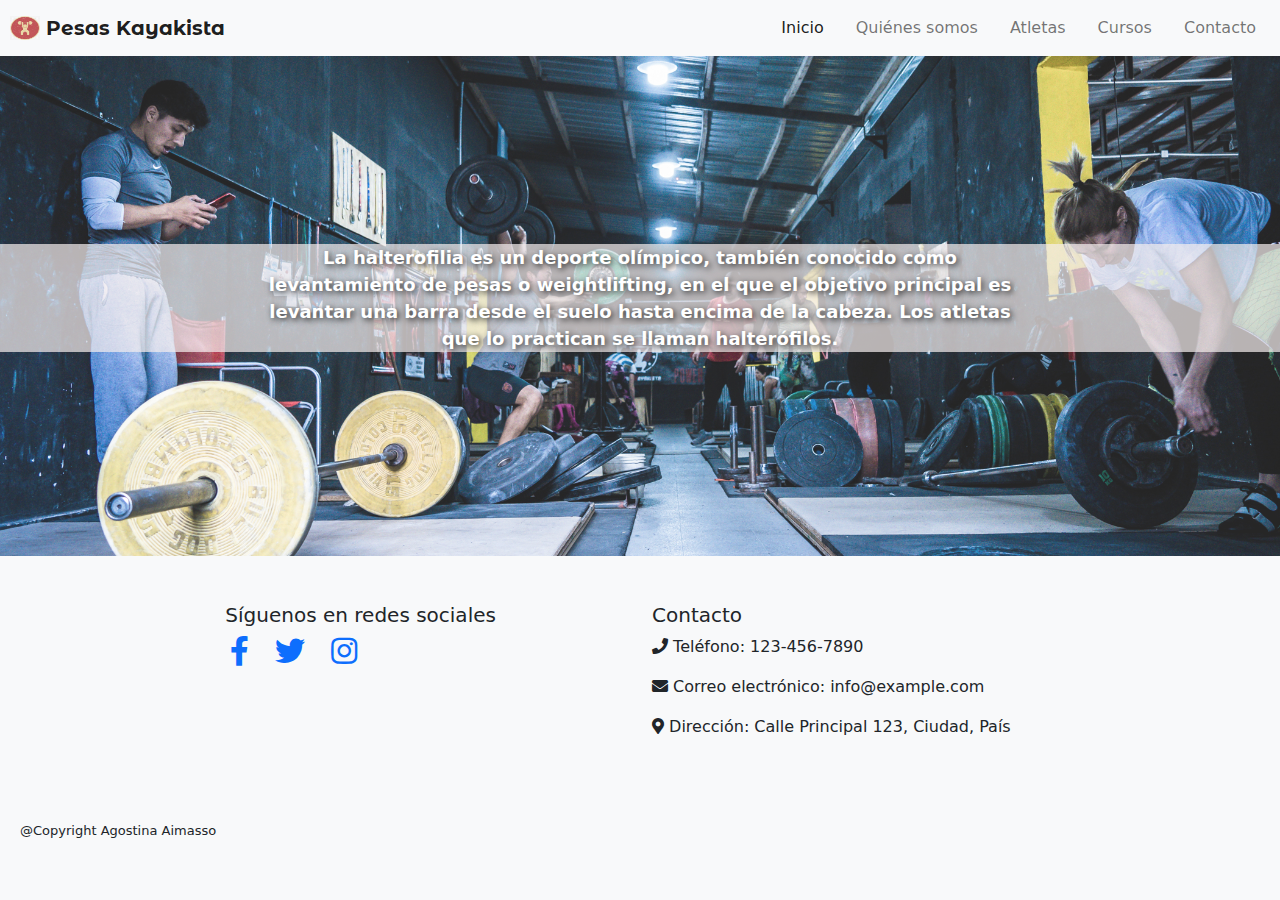
<file: index.html>
<!DOCTYPE html>
<html lang="en">

<head>
  <meta charset="UTF-8">
  <meta http-equiv="X-UA-Compatible" content="IE=edge">
  <meta name="viewport" content="width=device-width, initial-scale=1.0">
  <title>Pesas Kayakista</title>
  <link rel="stylesheet" href="CSS/bootstrap.min.css">
  <link rel="stylesheet" href="CSS/style.css">
  <link rel="icon" href="assets/6461.png_860.png" type="image/x-icon">
  <link rel="stylesheet" href="https://use.fontawesome.com/releases/v5.15.3/css/all.css">
  <link rel="stylesheet" href="https://cdn.jsdelivr.net/npm/bootstrap-icons@1.10.5/font/bootstrap-icons.css">
  <link rel="preconnect" href="https://fonts.googleapis.com">
  <link rel="preconnect" href="https://fonts.gstatic.com" crossorigin>
  <link href="https://fonts.googleapis.com/css2?family=Catamaran:wght@800&family=Montserrat+Alternates&display=swap"
    rel="stylesheet">
    <link rel="stylesheet" href="https://cdnjs.cloudflare.com/ajax/libs/animate.css/4.1.1/animate.min.css"/>
    <meta name="description"
    content="Escuela de levantamiento olímpico orientada al desarrollo de niños, jóvenes atletas y adultos">
<meta name="keywords"
    content="power lifting, power lifting argentina, levantamiento olímpico, deporte, pesas kayakista, Daniel Gonzalez, powerlifting como entrenar, powerlifting gym, powerlifting gimnasio">
</head>

<body>
  <header>
    <nav class="navbar navbar-expand-lg bg-light container-fluid">
      <div>
        <a class="navbar-brand" href="">
          <img src="assets/6461.png_860.png" alt="Logo" width="30" height="24" class="d-inline-block align-text-top">
          Pesas Kayakista
        </a>
      </div>
      <button class="navbar-toggler" type="button" data-bs-toggle="collapse" data-bs-target="#navbarNav"
        aria-controls="navbarNav" aria-expanded="false" aria-label="Toggle navigation">
        <span class="navbar-toggler-icon"></span>
      </button>
      <div class="collapse navbar-collapse" id="navbarNav">
        <ul class="navbar-nav align-self-end">
          <li class="nav-item agosNav">
            <a class="nav-link active" aria-current="page" href="index.html">Inicio</a>
          </li>
          <li class="nav-item agosNav">
            <a class="nav-link" href="quienes-somos.html">Quiénes somos</a>
          </li>
          <li class="nav-item agosNav">
            <a class="nav-link" href="atletas.html">Atletas</a>
          </li>
          <li class="nav-item agosNav">
            <a class="nav-link" href="cursos.html">Cursos</a>
          </li>
          <li class="nav-item agosNav">
            <a class="nav-link" href="contacto.html">Contacto</a>
          </li>
        </ul>
      </div>
      </div>
    </nav>
  </header>
  <main>
    <div class="containerFoto">
      <p class="ppalFotoTexto animate__animated animate__fadeIn">
        La halterofilia es un deporte olímpico, también conocido como levantamiento de pesas o weightlifting, en el que
        el objetivo principal es levantar una barra desde el suelo hasta encima de la cabeza.
        Los atletas que lo
        practican se llaman halterófilos.</p>
    </div>
  </main>
  <footer class="bg-light">
    <div class="container-fluid">
      <div class="row justify-content-center">
        <div class="col-md-4">
          <h5>Síguenos en redes sociales</h5>
          <ul class="list-unstyled d-flex">
            <li class="me-3"><a href="#"><i class="fab fa-facebook-f fa-lg w3-hover-opacity"
                  style="font-size: 30px;margin:5px;"></i></a></li>
            <li class="me-3"><a href="#"><i class="fab fa-twitter fa-lg w3-hover-opacity"
                  style="font-size: 30px;margin:5px;"></i></a></li>
            <li class="me-3"><a href="https://instagram.com/pesas_kayakista"><i
                  class="fab fa-instagram fa-lg w3-hover-opacity" style="font-size: 30px;margin:5px;"></i></a></li>
          </ul>
        </div>
        <div class="col-md-4">
          <h5>Contacto</h5>
          <p><i class="fas fa-phone"></i> Teléfono: 123-456-7890</p>
          <p><i class="fas fa-envelope"></i> Correo electrónico: info@example.com</p>
          <p><i class="fas fa-map-marker-alt"></i> Dirección: Calle Principal 123, Ciudad, País</p>
        </div>
      </div>
    </div>
    <p class="copyright">@Copyright Agostina Aimasso</p>
  </footer>
  <script src="JS/bootstrap.bundle.min.js"></script>
</body>

</html>
</file>
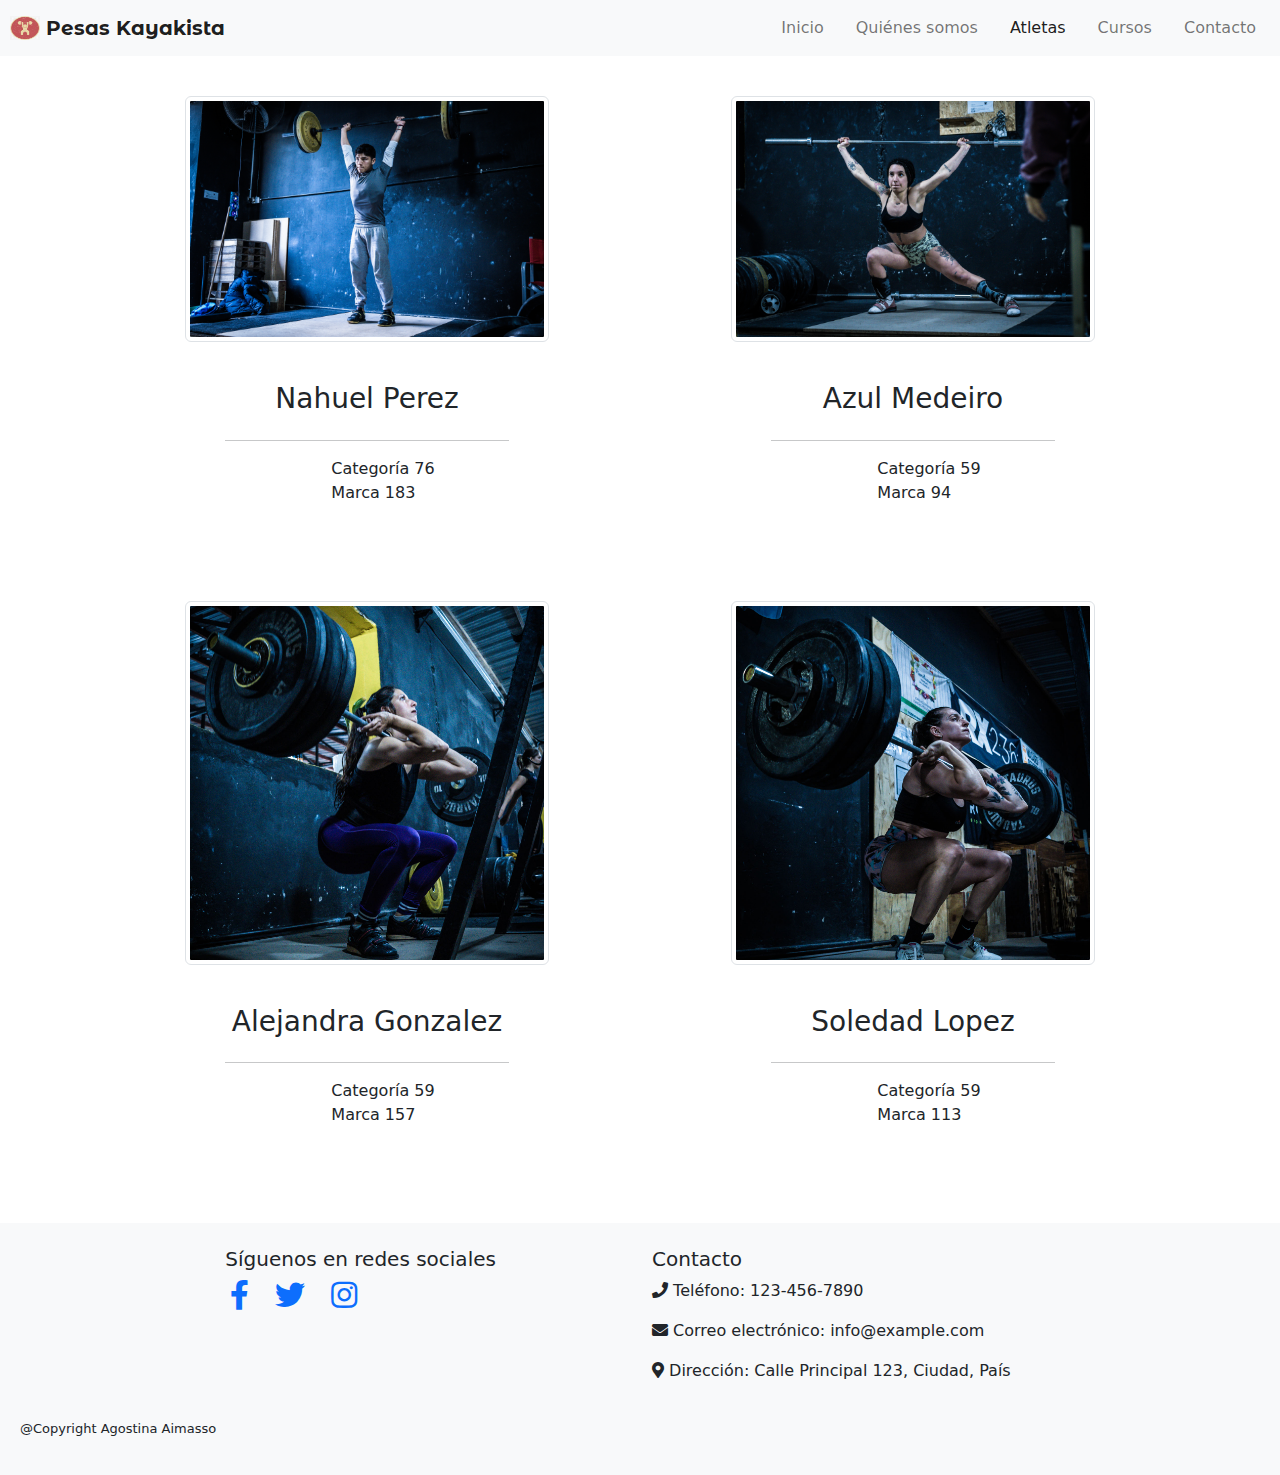
<file: atletas.html>
<!DOCTYPE html>
<html lang="en">

<head>
    <meta charset="UTF-8">
    <meta http-equiv="X-UA-Compatible" content="IE=edge">
    <meta name="viewport" content="width=device-width, initial-scale=1.0">
    <title>Pesas Kayakista</title>
    <link rel="stylesheet" href="CSS/bootstrap.min.css">
    <link rel="stylesheet" href="CSS/style.css">
    <link rel="icon" href="assets/6461.png_860.png" type="image/x-icon">
    <link rel="stylesheet" href="https://use.fontawesome.com/releases/v5.15.3/css/all.css">
    <link rel="stylesheet" href="https://cdn.jsdelivr.net/npm/bootstrap-icons@1.10.5/font/bootstrap-icons.css">
    <link rel="preconnect" href="https://fonts.googleapis.com">
    <link rel="preconnect" href="https://fonts.gstatic.com" crossorigin>
    <link href="https://fonts.googleapis.com/css2?family=Catamaran:wght@800&family=Montserrat+Alternates&display=swap"
        rel="stylesheet">
    <meta name="description"
        content="Escuela de levantamiento olímpico orientada al desarrollo de niños, jóvenes atletas y adultos">
    <meta name="keywords"
        content="power lifting, power lifting argentina, levantamiento olímpico, deporte, pesas kayakista, Daniel Gonzalez, powerlifting como entrenar, powerlifting gym, powerlifting gimnasio">
</head>

<body>
    <header>
        <nav class="navbar navbar-expand-lg bg-light container-fluid">
          <div>
            <a class="navbar-brand" href="">
              <img src="assets/6461.png_860.png" alt="Logo" width="30" height="24" class="d-inline-block align-text-top">
              Pesas Kayakista
            </a>
          </div>
          <button class="navbar-toggler" type="button" data-bs-toggle="collapse" data-bs-target="#navbarNav"
            aria-controls="navbarNav" aria-expanded="false" aria-label="Toggle navigation">
            <span class="navbar-toggler-icon"></span>
          </button>
          <div class="collapse navbar-collapse" id="navbarNav">
            <ul class="navbar-nav align-self-end">
              <li class="nav-item agosNav">
                <a class="nav-link" aria-current="page" href="index.html">Inicio</a>
              </li>
              <li class="nav-item agosNav">
                <a class="nav-link" href="quienes-somos.html">Quiénes somos</a>
              </li>
              <li class="nav-item agosNav">
                <a class="nav-link active" href="atletas.html">Atletas</a>
              </li>
              <li class="nav-item agosNav">
                <a class="nav-link" href="cursos.html">Cursos</a>
              </li>
              <li class="nav-item agosNav">
                <a class="nav-link" href="contacto.html">Contacto</a>
              </li>
            </ul>
          </div>
          </div>
        </nav>
      </header>
    <main>
        <div class="container atletas">
            <div class="col-12 container fotos1">
                <div class="col-4">
                    <img src="assets/fotos_pwrgym/DSC03932.jpg" class="img-fluid img-thumbnail" 
                        alt="Nahuel Perez">
                    <div class="descripcionProfe">
                        <div class="align-self-center">
                            <h3>Nahuel Perez</h3>
                        </div>
                        <hr>
                        <ul class="categOly">
                            <li>Categoría 76</li>
                            <li>Marca 183</li>
                        </ul>
                    </div>
                </div>
                <div class="col-4">
                    <img src="assets/fotos_pwrgym/DSC03946.jpg" class="img-fluid img-thumbnail"  alt="Rulitos">
                    <div class="descripcionProfe">
                        <div class="align-self-center">
                            <h3>Azul Medeiro</h3>
                        </div>
                        <hr>
                        <ul class="categOly">
                            <li>Categoría 59</li>
                            <li>Marca 94</li>
                        </ul>
                    </div>
                </div>
            </div>
            <div class="col-12 container fotos1">
                <div class="col-4">
                    <img src="assets/fotos_pwrgym/2-DSC05222.jpg" class="img-fluid img-thumbnail" 
                        alt="Alejandra Gonzalez">
                    <div class="descripcionProfe">
                        <div class="align-self-center justify-content-center">
                            <h3>Alejandra Gonzalez</h3>
                        </div>
                        <hr>
                        <ul class="categOly">
                            <li>Categoría 59</li>
                            <li>Marca 157</li>
                        </ul>
                    </div>
                </div>
                <div class="col-4">
                    <img src="assets/fotos_pwrgym/2-DSC05244.jpg" class="img-fluid img-thumbnail" 
                        alt="Soledad ">
                    <div class="descripcionProfe">
                        <div class="align-self-center">
                            <h3>Soledad Lopez</h3>
                        </div>
                        <hr>
                        <ul class="categOly">
                            <li>Categoría 59</li>
                            <li>Marca 113</li>
                        </ul>
                    </div>
                </div>
            </div>
        </div>
    </main>

    <footer class="bg-light">
        <div class="container-fluid">
          <div class="row justify-content-center">
            <div class="col-md-4">
              <h5>Síguenos en redes sociales</h5>
              <ul class="list-unstyled d-flex">
                <li class="me-3"><a href="#"><i class="fab fa-facebook-f fa-lg w3-hover-opacity"
                      style="font-size: 30px;margin:5px;"></i></a></li>
                <li class="me-3"><a href="#"><i class="fab fa-twitter fa-lg w3-hover-opacity"
                      style="font-size: 30px;margin:5px;"></i></a></li>
                <li class="me-3"><a href="https://instagram.com/pesas_kayakista"><i
                      class="fab fa-instagram fa-lg w3-hover-opacity" style="font-size: 30px;margin:5px;"></i></a></li>
              </ul>
            </div>
            <div class="col-md-4">
              <h5>Contacto</h5>
              <p><i class="fas fa-phone"></i> Teléfono: 123-456-7890</p>
              <p><i class="fas fa-envelope"></i> Correo electrónico: info@example.com</p>
              <p><i class="fas fa-map-marker-alt"></i> Dirección: Calle Principal 123, Ciudad, País</p>
            </div>
          </div>
        </div>
        <p class="copyright">@Copyright Agostina Aimasso</p>
      </footer>
      <script src="JS/bootstrap.bundle.min.js"></script>
</body>
</html>
</file>
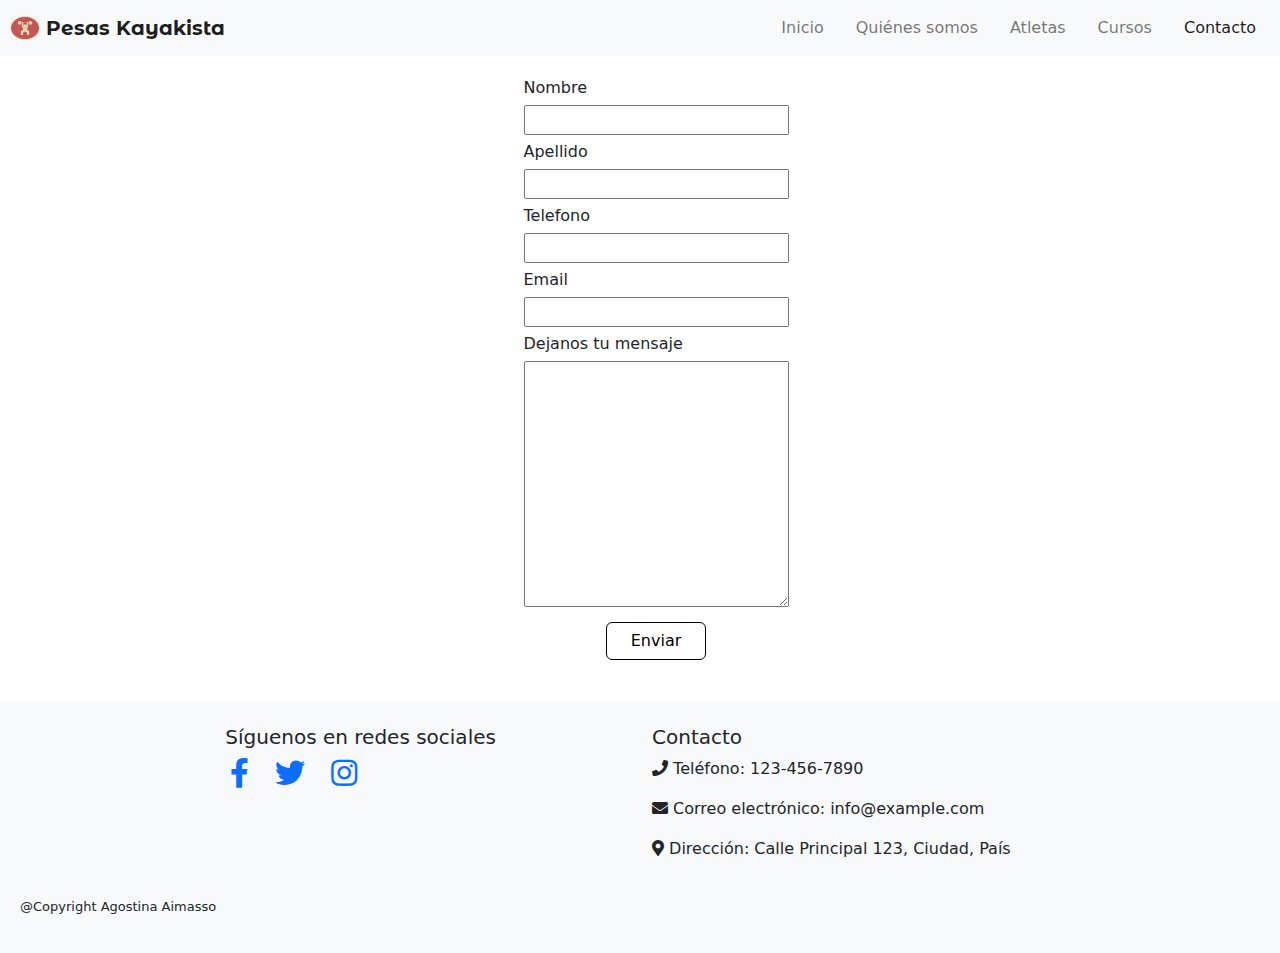
<file: contacto.html>
<!DOCTYPE html>
<html lang="en">

<head>
    <meta charset="UTF-8">
    <meta http-equiv="X-UA-Compatible" content="IE=edge">
    <meta name="viewport" content="width=device-width, initial-scale=1.0">
    <title>Pesas Kayakista</title>
    <link rel="stylesheet" href="CSS/bootstrap.min.css">
    <link rel="stylesheet" href="CSS/style.css">
    <link rel="icon" href="assets/6461.png_860.png" type="image/x-icon">
    <link rel="stylesheet" href="https://use.fontawesome.com/releases/v5.15.3/css/all.css">
    <link rel="stylesheet" href="https://cdn.jsdelivr.net/npm/bootstrap-icons@1.10.5/font/bootstrap-icons.css">
    <link rel="preconnect" href="https://fonts.googleapis.com">
    <link rel="preconnect" href="https://fonts.gstatic.com" crossorigin>
    <link href="https://fonts.googleapis.com/css2?family=Catamaran:wght@800&family=Montserrat+Alternates&display=swap"
        rel="stylesheet">
    <meta name="description"
        content="Escuela de levantamiento olímpico orientada al desarrollo de niños, jóvenes atletas y adultos">
    <meta name="keywords"
        content="power lifting, power lifting argentina, levantamiento olímpico, deporte, pesas kayakista, Daniel Gonzalez, powerlifting como entrenar, powerlifting gym, powerlifting gimnasio">
</head>

<body>
    <header>
        <nav class="navbar navbar-expand-lg bg-light container-fluid">
          <div>
            <a class="navbar-brand" href="">
              <img src="assets/6461.png_860.png" alt="Logo" width="30" height="24" class="d-inline-block align-text-top">
              Pesas Kayakista
            </a>
          </div>
          <button class="navbar-toggler" type="button" data-bs-toggle="collapse" data-bs-target="#navbarNav"
            aria-controls="navbarNav" aria-expanded="false" aria-label="Toggle navigation">
            <span class="navbar-toggler-icon"></span>
          </button>
          <div class="collapse navbar-collapse" id="navbarNav">
            <ul class="navbar-nav align-self-end">
              <li class="nav-item agosNav">
                <a class="nav-link" aria-current="page" href="index.html">Inicio</a>
              </li>
              <li class="nav-item agosNav">
                <a class="nav-link" href="quienes-somos.html">Quiénes somos</a>
              </li>
              <li class="nav-item agosNav">
                <a class="nav-link" href="atletas.html">Atletas</a>
              </li>
              <li class="nav-item agosNav">
                <a class="nav-link" href="cursos.html">Cursos</a>
              </li>
              <li class="nav-item agosNav">
                <a class="nav-link active" href="contacto.html">Contacto</a>
              </li>
            </ul>
          </div>
          </div>
        </nav>
      </header>
    <main>
        <form action="" class="container form justify-content-center">
            <ul class="formUl"><li>
            <label for="nombre">Nombre</label>
            <input type="text" name="nombre" required>
        </li>
        <li>
            <label for="apellido">Apellido</label>
            <input type="text" name="apellido" required>
        </li>
        <li>
            <label for="telefono">Telefono</label>
            <input type="text" name="telefono" required>
        </li>
        <li>
            <label for="email">Email</label>
            <input type="text" name="email" required>
        </li>
        <li>
            <label for="msj">Dejanos tu mensaje</label>
            <textarea name="msj" id="" cols="30" rows="10"></textarea>
        </li>
        
            <li><input type="submit" value="Enviar" class="btn btn-form">
            </li>
        </ul>
        </form>
    </main>

    <footer class="bg-light">
        <div class="container-fluid">
          <div class="row justify-content-center">
            <div class="col-md-4">
              <h5>Síguenos en redes sociales</h5>
              <ul class="list-unstyled d-flex">
                <li class="me-3"><a href="#"><i class="fab fa-facebook-f fa-lg w3-hover-opacity"
                      style="font-size: 30px;margin:5px;"></i></a></li>
                <li class="me-3"><a href="#"><i class="fab fa-twitter fa-lg w3-hover-opacity"
                      style="font-size: 30px;margin:5px;"></i></a></li>
                <li class="me-3"><a href="https://instagram.com/pesas_kayakista"><i
                      class="fab fa-instagram fa-lg w3-hover-opacity" style="font-size: 30px;margin:5px;"></i></a></li>
              </ul>
            </div>
            <div class="col-md-4">
              <h5>Contacto</h5>
              <p><i class="fas fa-phone"></i> Teléfono: 123-456-7890</p>
              <p><i class="fas fa-envelope"></i> Correo electrónico: info@example.com</p>
              <p><i class="fas fa-map-marker-alt"></i> Dirección: Calle Principal 123, Ciudad, País</p>
            </div>
          </div>
        </div>
        <p class="copyright">@Copyright Agostina Aimasso</p>
      </footer>
      <script src="JS/bootstrap.bundle.min.js"></script>
</body>
</html>
</file>
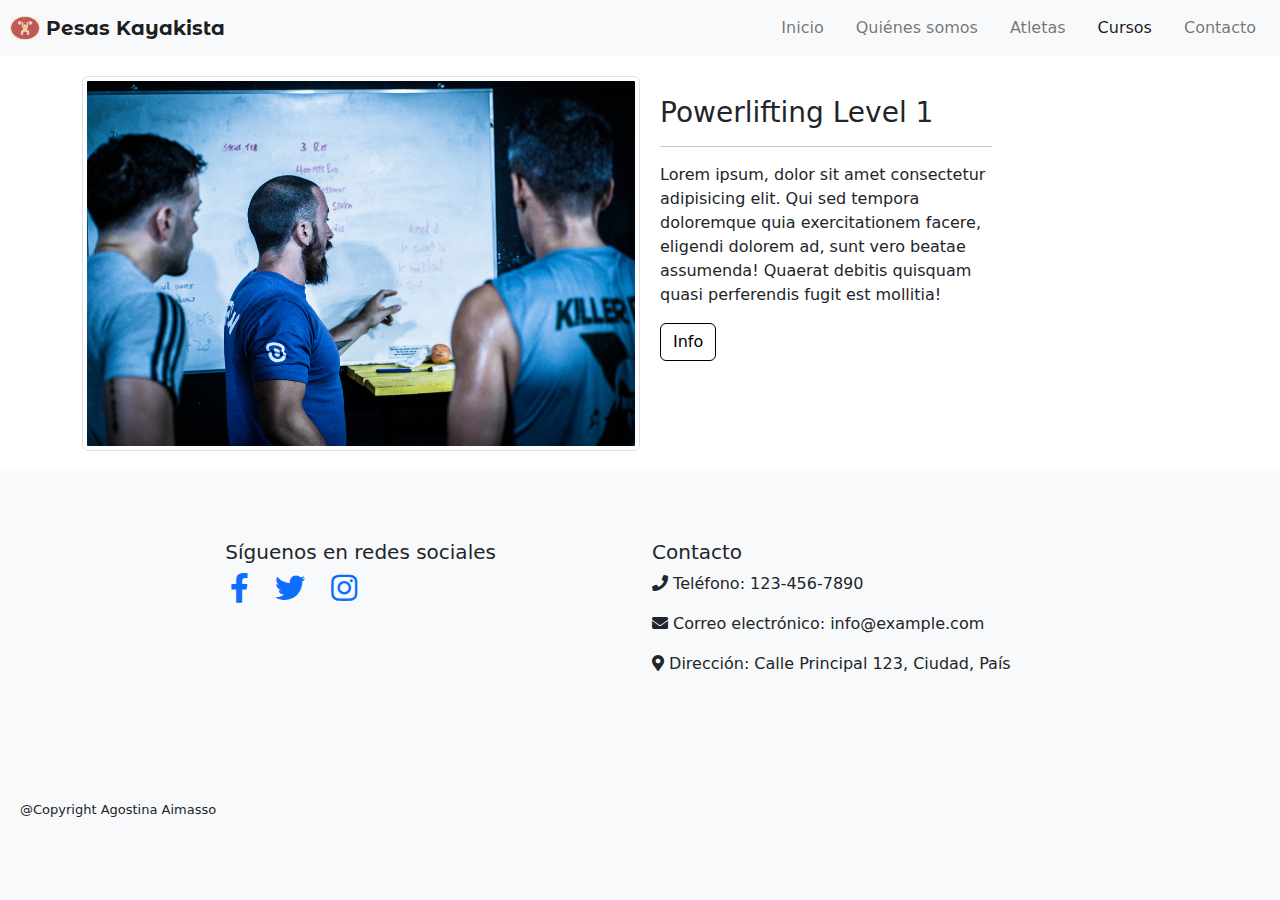
<file: cursos.html>
<!DOCTYPE html>
<html lang="en">

<head>
    <meta charset="UTF-8">
    <meta http-equiv="X-UA-Compatible" content="IE=edge">
    <meta name="viewport" content="width=device-width, initial-scale=1.0">
    <title>Pesas Kayakista</title>
    <link rel="stylesheet" href="CSS/bootstrap.min.css">
    <link rel="stylesheet" href="CSS/style.css">
    <link rel="icon" href="assets/6461.png_860.png" type="image/x-icon">
    <link rel="stylesheet" href="https://use.fontawesome.com/releases/v5.15.3/css/all.css">
    <link rel="stylesheet" href="https://cdn.jsdelivr.net/npm/bootstrap-icons@1.10.5/font/bootstrap-icons.css">
    <link rel="preconnect" href="https://fonts.googleapis.com">
    <link rel="preconnect" href="https://fonts.gstatic.com" crossorigin>
    <link href="https://fonts.googleapis.com/css2?family=Catamaran:wght@800&family=Montserrat+Alternates&display=swap"
        rel="stylesheet">
    <meta name="description"
        content="Escuela de levantamiento olímpico orientada al desarrollo de niños, jóvenes atletas y adultos">
    <meta name="keywords"
        content="power lifting, power lifting argentina, levantamiento olímpico, deporte, pesas kayakista, Daniel Gonzalez, powerlifting como entrenar, powerlifting gym, powerlifting gimnasio">
</head>

<body>
    <header>
        <nav class="navbar navbar-expand-lg bg-light container-fluid">
            <div>
                <a class="navbar-brand" href="">
                    <img src="assets/6461.png_860.png" alt="Logo" width="30" height="24"
                        class="d-inline-block align-text-top">
                    Pesas Kayakista
                </a>
            </div>
            <button class="navbar-toggler" type="button" data-bs-toggle="collapse" data-bs-target="#navbarNav"
                aria-controls="navbarNav" aria-expanded="false" aria-label="Toggle navigation">
                <span class="navbar-toggler-icon"></span>
            </button>
            <div class="collapse navbar-collapse" id="navbarNav">
                <ul class="navbar-nav align-self-end">
                    <li class="nav-item agosNav">
                        <a class="nav-link" aria-current="page" href="index.html">Inicio</a>
                    </li>
                    <li class="nav-item agosNav">
                        <a class="nav-link" href="quienes-somos.html">Quiénes somos</a>
                    </li>
                    <li class="nav-item agosNav">
                        <a class="nav-link" href="atletas.html">Atletas</a>
                    </li>
                    <li class="nav-item agosNav">
                        <a class="nav-link active" href="cursos.html">Cursos</a>
                    </li>
                    <li class="nav-item agosNav">
                        <a class="nav-link" href="contacto.html">Contacto</a>
                    </li>
                </ul>
            </div>
            </div>
        </nav>
    </header>
    <main>
        <div class="container cursos">
            <div class="col-12 col-md-6">
            <img src="assets/fotos_pwrgym/DSC01249.jpg" class="img-fluid img-thumbnail" alt="Curso 1">
        </div>
            <div class="col-4 curso1">
                <h3>Powerlifting Level 1</h3>
                <hr>
                <section>
                    <p>Lorem ipsum, dolor sit amet consectetur adipisicing elit. Qui sed tempora doloremque quia
                        exercitationem facere, eligendi dolorem ad, sunt vero beatae assumenda! Quaerat debitis quisquam
                        quasi perferendis fugit est mollitia!</p>
                </section>
                <button type="button" class="btn btn-outline-primary">Info</button>
            </div>
        </div>

    </main>
    <footer class="bg-light">
        <div class="container-fluid">
          <div class="row justify-content-center">
            <div class="col-md-4">
              <h5>Síguenos en redes sociales</h5>
              <ul class="list-unstyled d-flex">
                <li class="me-3"><a href="#"><i class="fab fa-facebook-f fa-lg w3-hover-opacity"
                      style="font-size: 30px;margin:5px;"></i></a></li>
                <li class="me-3"><a href="#"><i class="fab fa-twitter fa-lg w3-hover-opacity"
                      style="font-size: 30px;margin:5px;"></i></a></li>
                <li class="me-3"><a href="https://instagram.com/pesas_kayakista"><i
                      class="fab fa-instagram fa-lg w3-hover-opacity" style="font-size: 30px;margin:5px;"></i></a></li>
              </ul>
            </div>
            <div class="col-md-4">
              <h5>Contacto</h5>
              <p><i class="fas fa-phone"></i> Teléfono: 123-456-7890</p>
              <p><i class="fas fa-envelope"></i> Correo electrónico: info@example.com</p>
              <p><i class="fas fa-map-marker-alt"></i> Dirección: Calle Principal 123, Ciudad, País</p>
            </div>
          </div>
        </div>
        <p class="copyright">@Copyright Agostina Aimasso</p>
      </footer>
    <script src="JS/bootstrap.bundle.min.js"></script>
</body>

</html>
</file>
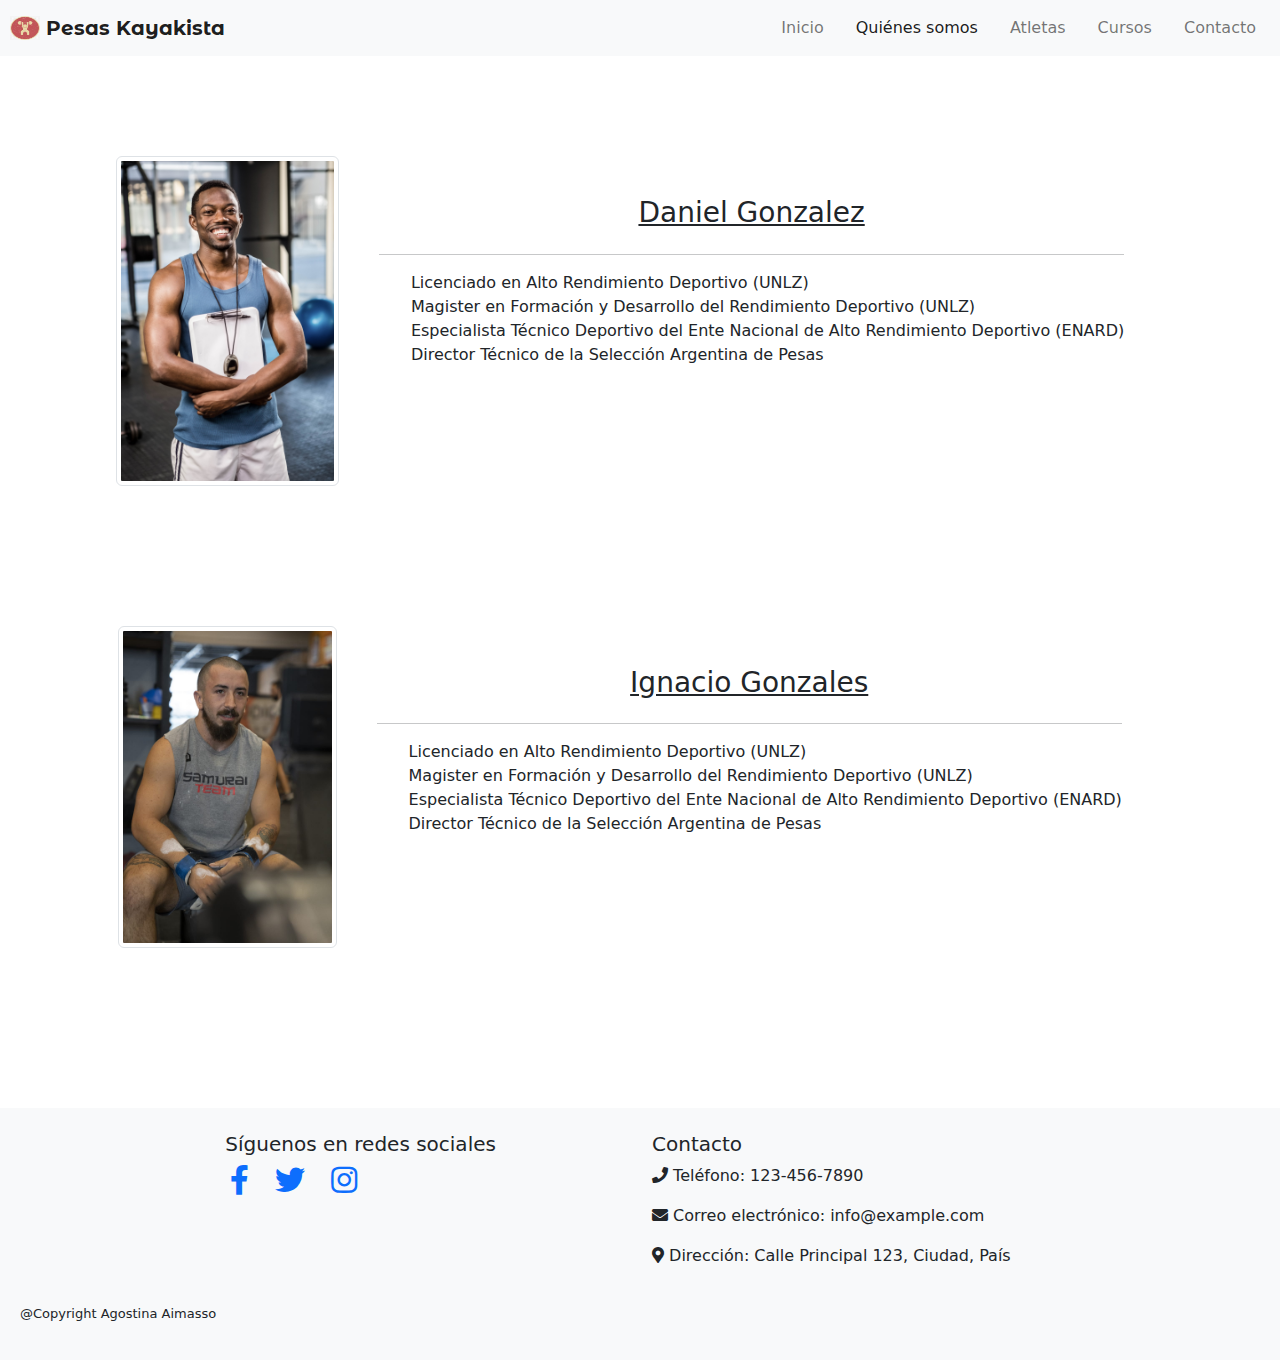
<file: quienes-somos.html>
<!DOCTYPE html>
<html lang="en">

<head>
    <meta charset="UTF-8">
    <meta http-equiv="X-UA-Compatible" content="IE=edge">
    <meta name="viewport" content="width=device-width, initial-scale=1.0">
    <title>Pesas Kayakista</title>
    <link rel="stylesheet" href="CSS/bootstrap.min.css">
    <link rel="stylesheet" href="CSS/style.css">
    <link rel="icon" href="assets/6461.png_860.png" type="image/x-icon">
    <link rel="stylesheet" href="https://use.fontawesome.com/releases/v5.15.3/css/all.css">
    <link rel="stylesheet" href="https://cdn.jsdelivr.net/npm/bootstrap-icons@1.10.5/font/bootstrap-icons.css">
    <link rel="preconnect" href="https://fonts.googleapis.com">
    <link rel="preconnect" href="https://fonts.gstatic.com" crossorigin>
    <link href="https://fonts.googleapis.com/css2?family=Catamaran:wght@800&family=Montserrat+Alternates&display=swap"
        rel="stylesheet">
    <meta name="description"
        content="Escuela de levantamiento olímpico orientada al desarrollo de niños, jóvenes atletas y adultos">
    <meta name="keywords"
        content="power lifting, power lifting argentina, levantamiento olímpico, deporte, pesas kayakista, Daniel Gonzalez, powerlifting como entrenar, powerlifting gym, powerlifting gimnasio">
</head>

<body>
    <header>
        <nav class="navbar navbar-expand-lg bg-light container-fluid">
            <div>
                <a class="navbar-brand" href="">
                    <img src="assets/6461.png_860.png" alt="Logo" width="30" height="24"
                        class="d-inline-block align-text-top">
                    Pesas Kayakista
                </a>
            </div>
            <button class="navbar-toggler" type="button" data-bs-toggle="collapse" data-bs-target="#navbarNav"
                aria-controls="navbarNav" aria-expanded="false" aria-label="Toggle navigation">
                <span class="navbar-toggler-icon"></span>
            </button>
            <div class="collapse navbar-collapse" id="navbarNav">
                <ul class="navbar-nav align-self-end">
                    <li class="nav-item agosNav">
                        <a class="nav-link" aria-current="page" href="index.html">Inicio</a>
                    </li>
                    <li class="nav-item agosNav">
                        <a class="nav-link active" href="quienes-somos.html">Quiénes somos</a>
                    </li>
                    <li class="nav-item agosNav">
                        <a class="nav-link" href="atletas.html">Atletas</a>
                    </li>
                    <li class="nav-item agosNav">
                        <a class="nav-link" href="cursos.html">Cursos</a>
                    </li>
                    <li class="nav-item agosNav">
                        <a class="nav-link" href="contacto.html">Contacto</a>
                    </li>
                </ul>
            </div>
            </div>
        </nav>
    </header>
    <main>
        <div class="profes container">
            <div class="profes containerProfe">
                <img src="assets/profes/AdobeStock_105411866.jpeg" class="img-fluid img-thumbnail" style="width: 20%;"
                    alt="Profe Dani">
                <div class="descripcionProfe">
                    <div class="align-self-center">
                        <h3><u>Daniel Gonzalez</u></h3>
                    </div>
                    <hr>
                    <ul>
                        <li>Licenciado en Alto Rendimiento Deportivo (UNLZ)</li>
                        <li>Magister en Formación y Desarrollo del Rendimiento Deportivo (UNLZ) </li>
                        <li>Especialista Técnico Deportivo del Ente Nacional de Alto Rendimiento Deportivo (ENARD)</li>
                        <li>Director Técnico de la Selección Argentina de Pesas</li>
                    </ul>
                </div>
            </div>
            <div class="profes container">
                <div class="profes containerProfe">
                    <img src="assets/profes/nacho.jpeg" class="img-fluid img-thumbnail" style="width: 20%;"
                        alt="Profe Nacho">
                    <div class="descripcionProfe">
                        <div class="align-self-center">
                            <h3><u>Ignacio Gonzales</u></h3>
                        </div>
                        <hr>
                        <ul>
                            <li>Licenciado en Alto Rendimiento Deportivo (UNLZ)</li>
                            <li>Magister en Formación y Desarrollo del Rendimiento Deportivo (UNLZ) </li>
                            <li>Especialista Técnico Deportivo del Ente Nacional de Alto Rendimiento Deportivo (ENARD)
                            </li>
                            <li>Director Técnico de la Selección Argentina de Pesas</li>
                        </ul>
                    </div>
                </div>
            </div>
        </div>

    </main>
    <footer class="bg-light">
        <div class="container-fluid">
          <div class="row justify-content-center">
            <div class="col-md-4">
              <h5>Síguenos en redes sociales</h5>
              <ul class="list-unstyled d-flex">
                <li class="me-3"><a href="#"><i class="fab fa-facebook-f fa-lg w3-hover-opacity"
                      style="font-size: 30px;margin:5px;"></i></a></li>
                <li class="me-3"><a href="#"><i class="fab fa-twitter fa-lg w3-hover-opacity"
                      style="font-size: 30px;margin:5px;"></i></a></li>
                <li class="me-3"><a href="https://instagram.com/pesas_kayakista"><i
                      class="fab fa-instagram fa-lg w3-hover-opacity" style="font-size: 30px;margin:5px;"></i></a></li>
              </ul>
            </div>
            <div class="col-md-4">
              <h5>Contacto</h5>
              <p><i class="fas fa-phone"></i> Teléfono: 123-456-7890</p>
              <p><i class="fas fa-envelope"></i> Correo electrónico: info@example.com</p>
              <p><i class="fas fa-map-marker-alt"></i> Dirección: Calle Principal 123, Ciudad, País</p>
            </div>
          </div>
        </div>
        <p class="copyright">@Copyright Agostina Aimasso</p>
      </footer>
    <script src="JS/bootstrap.bundle.min.js"></script>
</body>

</html>
</file>
<file: CSS/style.css>
html {
  height: 100%;
}

body {
  height: 100%;
  display: flex;
  flex-direction: column;
}

.fab .fa-facebook-f {
  font-size: 1000px;
}

.navbar {
  display: flex;
  flex-wrap: wrap;
}
.navbar .container-fluid {
  width: 100%;
}
.navbar .agosNav {
  display: flex;
  justify-content: end;
  margin-right: 1rem;
}

.navbar-brand {
  font-family: "Montserrat Alternates", sans-serif;
  font-weight: bold;
  padding-left: 10px;
}

.collapse {
  flex-direction: column;
}

.containerFoto {
  display: flex;
  height: 500px;
  align-items: center;
  justify-content: center;
  text-align: center;
  flex-direction: column;
  background-image: url(../assets/fotos_pwrgym/DSC03931.jpg);
  background-color: transparent;
  opacity: 0.85;
  background-position-y: center;
  background-size: cover;
  background-repeat: no-repeat;
}

.ppalFotoTexto {
  display: flex;
  align-items: center;
  padding-right: 250px;
  padding-left: 250px;
  color: rgb(255, 255, 255);
  font-weight: 800;
  text-shadow: 2px 2px 6px rgb(0, 0, 0);
  font-size: large;
  background-color: rgba(243, 235, 235, 0.704);
}

main {
  flex: 1;
}

footer {
  display: flex;
  flex-wrap: wrap;
  height: 100%;
  align-items: center;
  padding-top: 1.5rem !important;
}

.copyright {
  display: flex;
  width: auto;
  height: fit-content;
  padding: 20px;
  font-size: small;
}

.profes {
  display: flex;
  border-top: 40px solid transparent;
  border-bottom: 40px solid transparent;
  justify-content: center;
}

.descripcionProfe, .descripcionCurso {
  display: flex;
  flex-wrap: wrap;
  flex-direction: column;
  border-top: 40px solid transparent;
  border-left: 40px solid transparent;
  border-right: 40px solid transparent;
  border-bottom: 40px solid transparent;
}
.descripcionProfe .categOly, .descripcionCurso .categOly {
  justify-content: center;
  align-self: center;
  border: 0px;
}

.container {
  display: flex;
  flex-direction: row;
  flex-wrap: wrap;
  padding-top: 20px;
  padding-bottom: 20px;
}
.container .fotos1 {
  justify-content: space-around;
}

.containerProfe {
  display: flex;
  flex-direction: row;
  flex-wrap: wrap;
}

ul {
  list-style: none;
}

.footer-container {
  display: flex;
  flex-direction: row;
  justify-content: space-around;
}

.curso1 {
  padding: 20px;
}

.btn {
  color: rgb(0, 0, 0);
  border-color: black;
}

.formUl {
  display: flex;
  flex-direction: column;
  flex-wrap: wrap;
}
.formUl li {
  display: flex;
  flex-direction: column;
  flex-wrap: wrap;
  margin-bottom: 5px;
}

label {
  margin-bottom: 5px;
}

.btn-form {
  width: 100px;
  align-self: center;
  margin-top: 10px;
}

input, textarea {
  width: 100%;
  box-sizing: border-box;
}

@media (max-width: 768px) {
  label, input, textarea {
    width: 100%;
  }
}

/*# sourceMappingURL=style.css.map */
</file>
